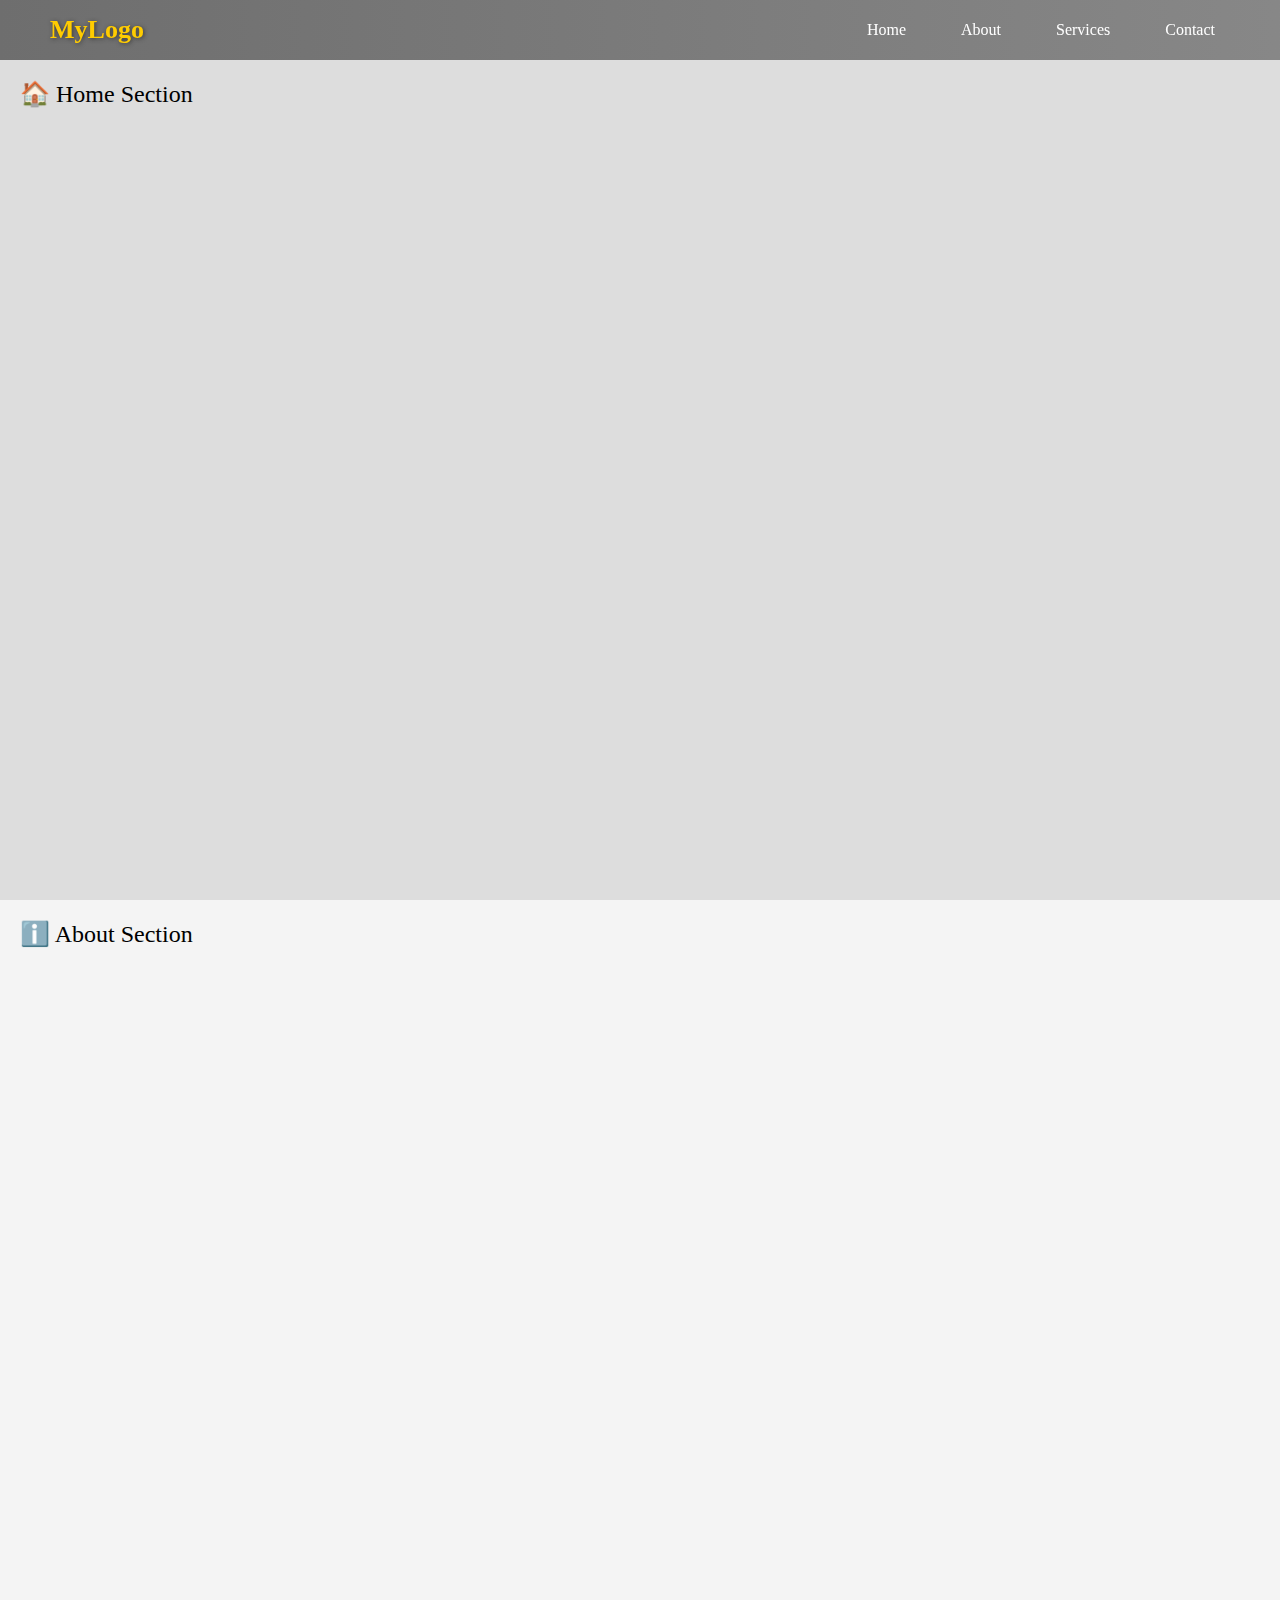
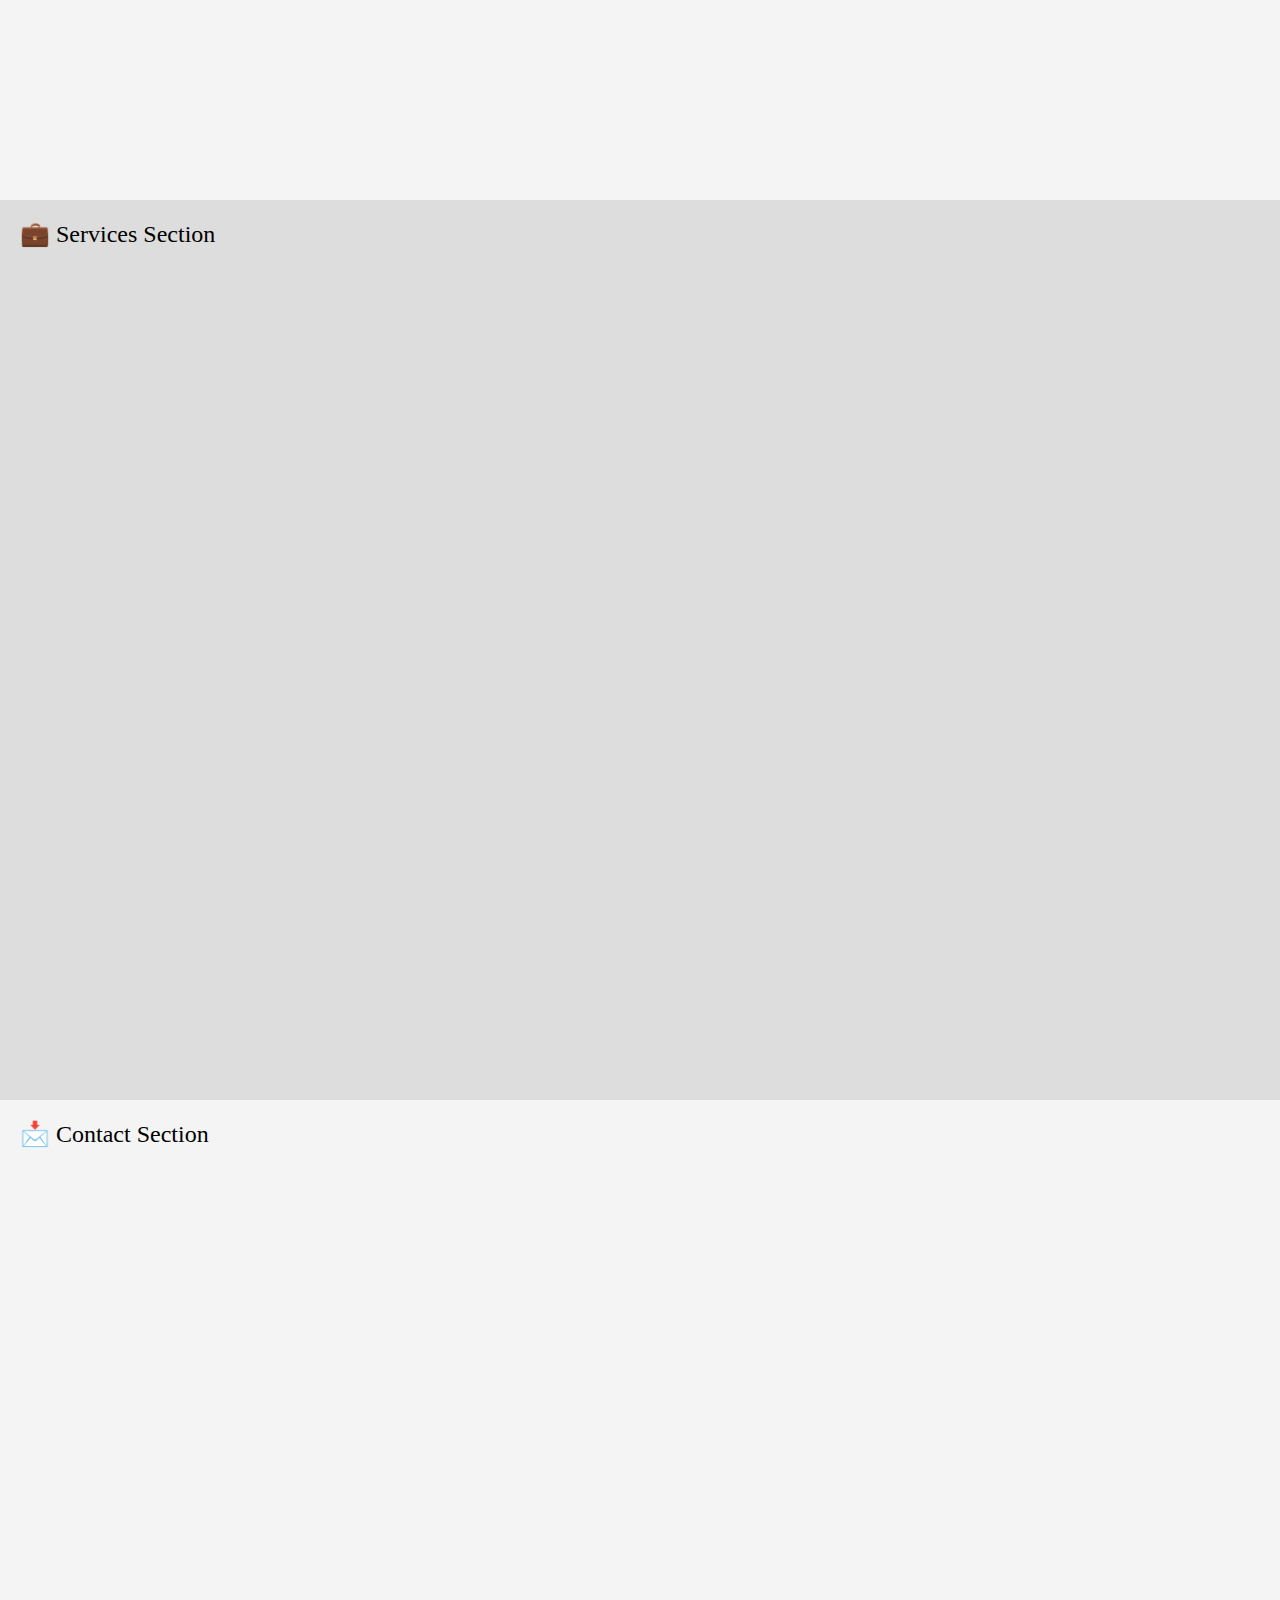
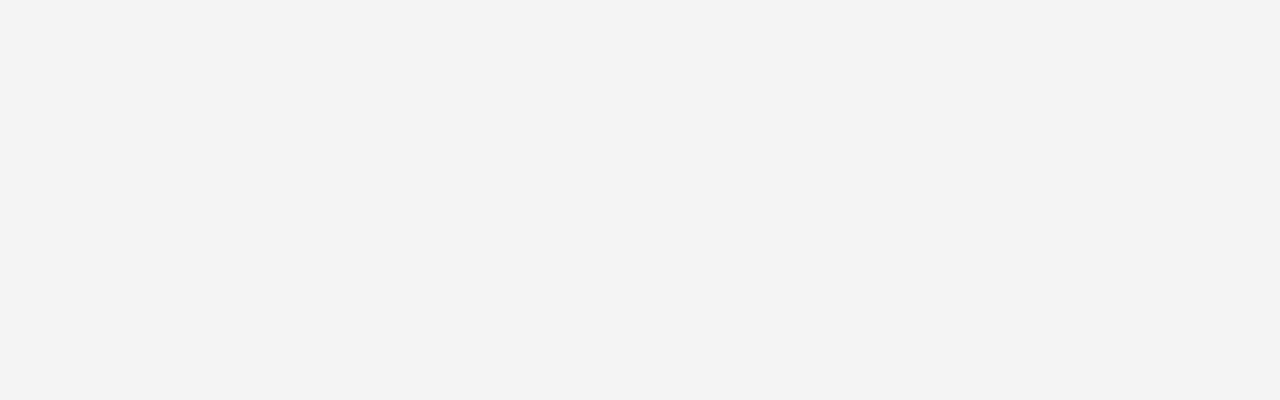
<file: task1.html>
<html>
<head>
<title>Interactive Gradient Navigation Menu</title>
<style>
    * {
        margin: 0;
        padding: 0;
        box-sizing: border-box;
    }

    /* Navbar style */
    nav {
        position: fixed;
        top: 0;
        left: 0;
        width: 100%;
        background: linear-gradient(90deg, rgba(0,0,0,0.5), rgba(50,50,50,0.5)); /* Transparent gradient */
        padding: 15px 50px;
        display: flex;
        justify-content: space-between;
        align-items: center;
        transition: background 0.5s ease, box-shadow 0.5s ease;
        z-index: 1000;
    }

    /* Scroll effect */
    nav.scrolled {
        background: linear-gradient(90deg, #ff7e5f, #feb47b); /* Beautiful gradient after scroll */
        box-shadow: 0 4px 15px rgba(0, 0, 0, 0.3);
    }

    /* Logo */
    nav .logo {
        font-size: 26px;
        font-weight: bold;
        color: #ffcc00;
        text-shadow: 1px 1px 4px rgba(0,0,0,0.5);
        transition: color 0.3s ease;
    }

    /* Menu items */
    nav ul {
        list-style: none;
        display: flex;
    }

    nav ul li {
        margin-left: 25px;
    }

    nav ul li a {
        text-decoration: none;
        color: white;
        padding: 8px 15px;
        border-radius: 5px;
        transition: background-color 0.3s, color 0.3s, transform 0.2s;
    }

    /* Hover effect */
    nav ul li a:hover {
        background-color: rgba(255,255,255,0.8);
        color: #333;
        transform: scale(1.1);
    }

    /* Dummy content */
    section {
        height: 100vh;
        padding: 20px;
        font-size: 24px;
    }

    /* Background colors for sections */
    section:nth-child(odd) {
        background-color: #f4f4f4;
    }
    section:nth-child(even) {
        background-color: #ddd;
    }

    /* Fix for logo & home overlap */
    section#home {
        padding-top: 80px; /* navbar ki height ke barabar space */
    }
</style>
</head>
<body>

<nav id="navbar">
    <div class="logo">MyLogo</div>
    <ul>
        <li><a href="#home">Home</a></li>
        <li><a href="#about">About</a></li>
        <li><a href="#services">Services</a></li>
        <li><a href="#contact">Contact</a></li>
    </ul>
</nav>

<section id="home">🏠 Home Section
</section>
<section id="about">ℹ️ About Section</section>
<section id="services">💼 Services Section</section>
<section id="contact">📩 Contact Section</section>

<script>
    window.addEventListener("scroll", function() {
        let navbar = document.getElementById("navbar");
        if (window.scrollY > 50) {
            navbar.classList.add("scrolled");
        } else {
            navbar.classList.remove("scrolled");
        }
    });
</script>

</body>
</html>
</file>
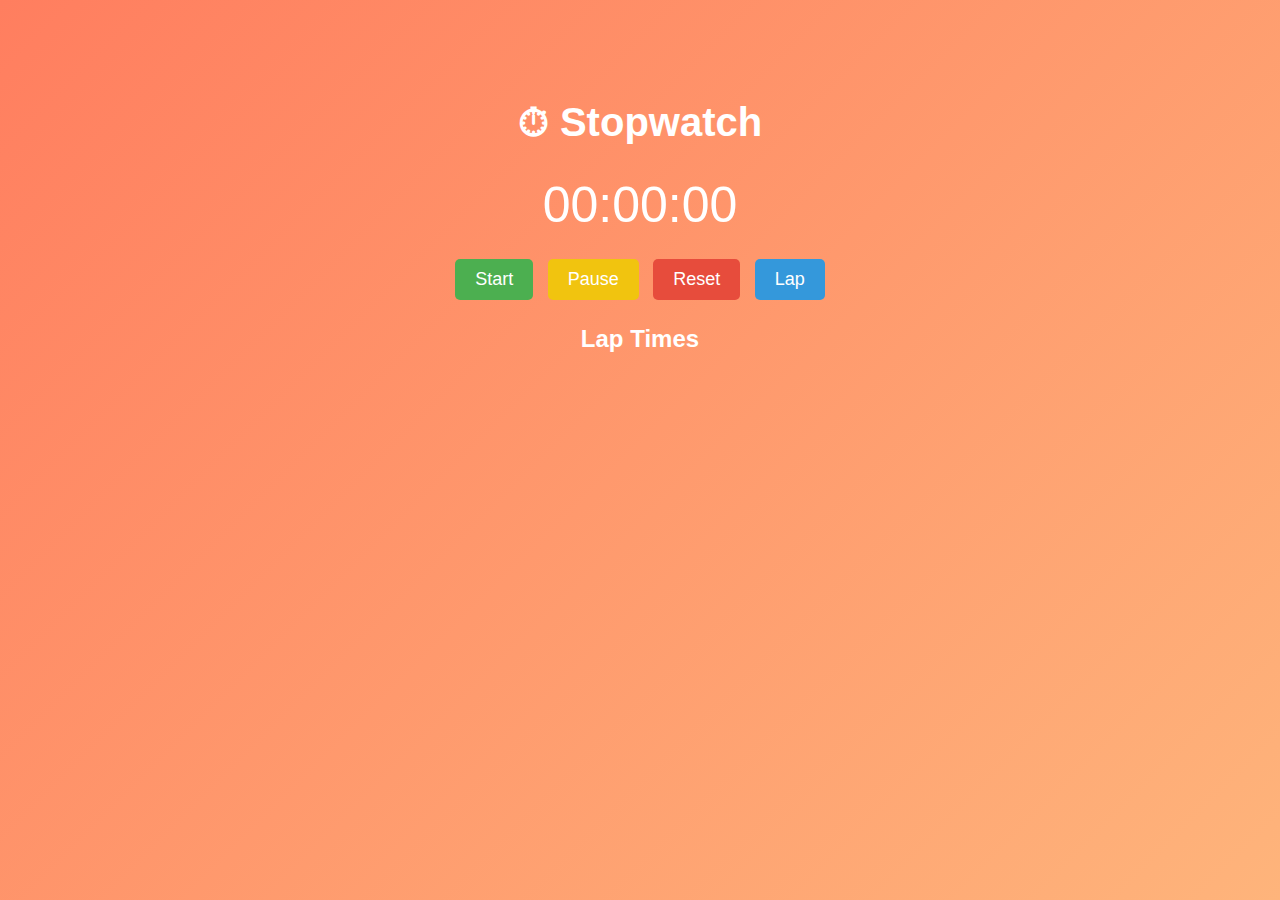
<file: task2.html>
<html>
<head>
<title>Stopwatch Web Application</title>
<style>
    body {
        font-family: Arial, sans-serif;
        text-align: center;
        background: linear-gradient(135deg, #ff7e5f, #feb47b);
        color: white;
        margin: 0;
        padding: 0;
    }

    .container {
        margin-top: 100px;
    }

    h1 {
        font-size: 40px;
        margin-bottom: 30px;
    }

    .time {
        font-size: 50px;
        margin-bottom: 20px;
    }

    button {
        padding: 10px 20px;
        font-size: 18px;
        margin: 5px;
        border: none;
        border-radius: 5px;
        cursor: pointer;
        transition: 0.3s;
    }

    button:hover {
        opacity: 0.8;
    }

    .start {
        background-color: #4CAF50;
        color: white;
    }

    .pause {
        background-color: #f1c40f;
        color: white;
    }

    .reset {
        background-color: #e74c3c;
        color: white;
    }

    .lap {
        background-color: #3498db;
        color: white;
    }

    ul {
        list-style: none;
        padding: 0;
    }

    li {
        font-size: 18px;
        margin-top: 5px;
        background: rgba(255, 255, 255, 0.2);
        padding: 5px;
        border-radius: 5px;
    }
</style>
</head>
<body>

<div class="container">
    <h1>⏱ Stopwatch</h1>
    <div class="time" id="display">00:00:00</div>

    <button class="start" onclick="start()">Start</button>
    <button class="pause" onclick="pause()">Pause</button>
    <button class="reset" onclick="reset()">Reset</button>
    <button class="lap" onclick="lap()">Lap</button>

    <h2>Lap Times</h2>
    <ul id="laps"></ul>
</div>

<script>
    let timer;
    let isRunning = false;
    let seconds = 0, minutes = 0, hours = 0;

    function updateDisplay() {
        let h = hours < 10 ? "0" + hours : hours;
        let m = minutes < 10 ? "0" + minutes : minutes;
        let s = seconds < 10 ? "0" + seconds : seconds;
        document.getElementById("display").textContent = `${h}:${m}:${s}`;
    }

    function start() {
        if (!isRunning) {
            isRunning = true;
            timer = setInterval(() => {
                seconds++;
                if (seconds === 60) {
                    seconds = 0;
                    minutes++;
                    if (minutes === 60) {
                        minutes = 0;
                        hours++;
                    }
                }
                updateDisplay();
            }, 1000);
        }
    }

    function pause() {
        clearInterval(timer);
        isRunning = false;
    }

    function reset() {
        clearInterval(timer);
        isRunning = false;
        seconds = 0;
        minutes = 0;
        hours = 0;
        updateDisplay();
        document.getElementById("laps").innerHTML = "";
    }

    function lap() {
        if (isRunning) {
            let lapTime = document.getElementById("display").textContent;
            let li = document.createElement("li");
            li.textContent = lapTime;
            document.getElementById("laps").appendChild(li);
        }
    }

    updateDisplay();
</script>

</body>
</html>
</file>
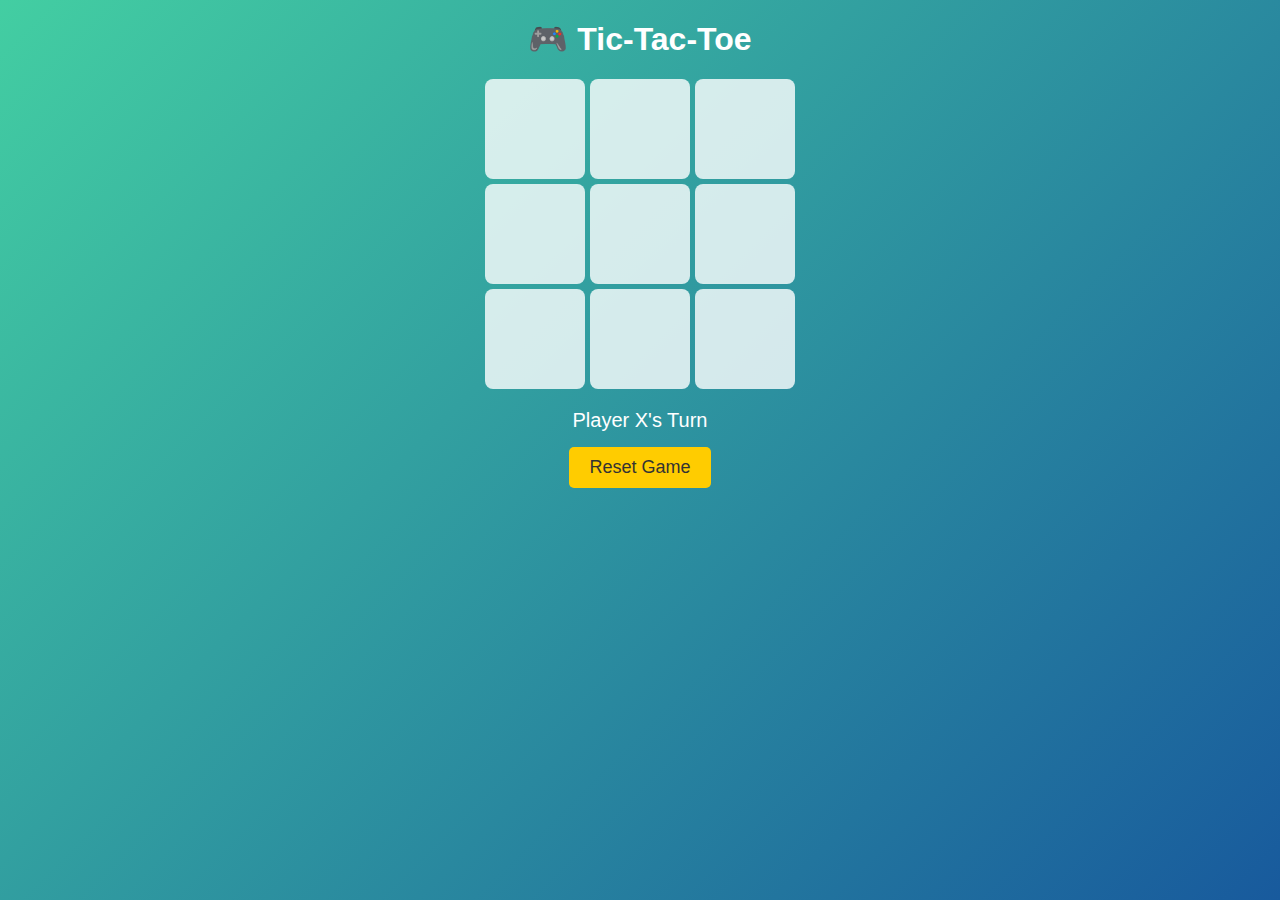
<file: task3.html>
<html >
<head>
<title>Tic-Tac-Toe Game</title>
<style>
    body {
        font-family: Arial, sans-serif;
        text-align: center;
        background: linear-gradient(135deg, #43cea2, #185a9d);
        color: white;
        margin: 0;
        padding: 0;
    }

    h1 {
        margin-top: 20px;
    }

    .board {
        display: grid;
        grid-template-columns: repeat(3, 100px);
        grid-template-rows: repeat(3, 100px);
        gap: 5px;
        justify-content: center;
        margin-top: 20px;
    }

    .cell {
        background-color: rgba(255, 255, 255, 0.8);
        font-size: 36px;
        display: flex;
        justify-content: center;
        align-items: center;
        cursor: pointer;
        border-radius: 8px;
        transition: background-color 0.3s;
        font-weight: bold;
    }

    .cell:hover {
        background-color: rgba(255, 255, 255, 1);
    }

    .x {
        color: red; /* X ka color */
    }

    .o {
        color: blue; /* O ka color */
    }

    .status {
        font-size: 20px;
        margin-top: 20px;
    }

    button {
        padding: 10px 20px;
        font-size: 18px;
        margin-top: 15px;
        border: none;
        border-radius: 5px;
        background-color: #ffcc00;
        color: #333;
        cursor: pointer;
        transition: 0.3s;
    }

    button:hover {
        opacity: 0.8;
    }
</style>
</head>
<body>

<h1>🎮 Tic-Tac-Toe</h1>
<div class="board" id="board">
    <div class="cell" data-index="0"></div>
    <div class="cell" data-index="1"></div>
    <div class="cell" data-index="2"></div>
    <div class="cell" data-index="3"></div>
    <div class="cell" data-index="4"></div>
    <div class="cell" data-index="5"></div>
    <div class="cell" data-index="6"></div>
    <div class="cell" data-index="7"></div>
    <div class="cell" data-index="8"></div>
</div>

<div class="status" id="status">Player X's Turn</div>
<button onclick="resetGame()">Reset Game</button>

<script>
    const cells = document.querySelectorAll('.cell');
    const statusText = document.getElementById('status');
    let currentPlayer = 'X';
    let gameState = ["", "", "", "", "", "", "", "", ""];
    let isGameActive = true;

    const winningConditions = [
        [0, 1, 2],
        [3, 4, 5],
        [6, 7, 8],
        [0, 3, 6],
        [1, 4, 7],
        [2, 5, 8],
        [0, 4, 8],
        [2, 4, 6]
    ];

    function handleCellClick(event) {
        const cell = event.target;
        const index = cell.getAttribute('data-index');

        if (gameState[index] !== "" || !isGameActive) return;

        gameState[index] = currentPlayer;
        cell.textContent = currentPlayer;

        // X aur O ka color apply karo
        if (currentPlayer === 'X') {
            cell.classList.add('x');
        } else {
            cell.classList.add('o');
        }

        checkResult();
    }

    function checkResult() {
        let roundWon = false;

        for (let condition of winningConditions) {
            const [a, b, c] = condition;
            if (gameState[a] && gameState[a] === gameState[b] && gameState[a] === gameState[c]) {
                roundWon = true;
                break;
            }
        }

        if (roundWon) {
            statusText.textContent = `🎉 Player ${currentPlayer} Wins!`;
            isGameActive = false;
            return;
        }

        if (!gameState.includes("")) {
            statusText.textContent = "🤝 It's a Draw!";
            isGameActive = false;
            return;
        }

        currentPlayer = currentPlayer === "X" ? "O" : "X";
        statusText.textContent = `Player ${currentPlayer}'s Turn`;
    }

    function resetGame() {
        currentPlayer = "X";
        gameState = ["", "", "", "", "", "", "", "", ""];
        isGameActive = true;
        statusText.textContent = "Player X's Turn";
        cells.forEach(cell => {
            cell.textContent = "";
            cell.classList.remove('x', 'o');
        });
    }

    cells.forEach(cell => cell.addEventListener('click', handleCellClick));
</script>

</body>
</html>
</file>
